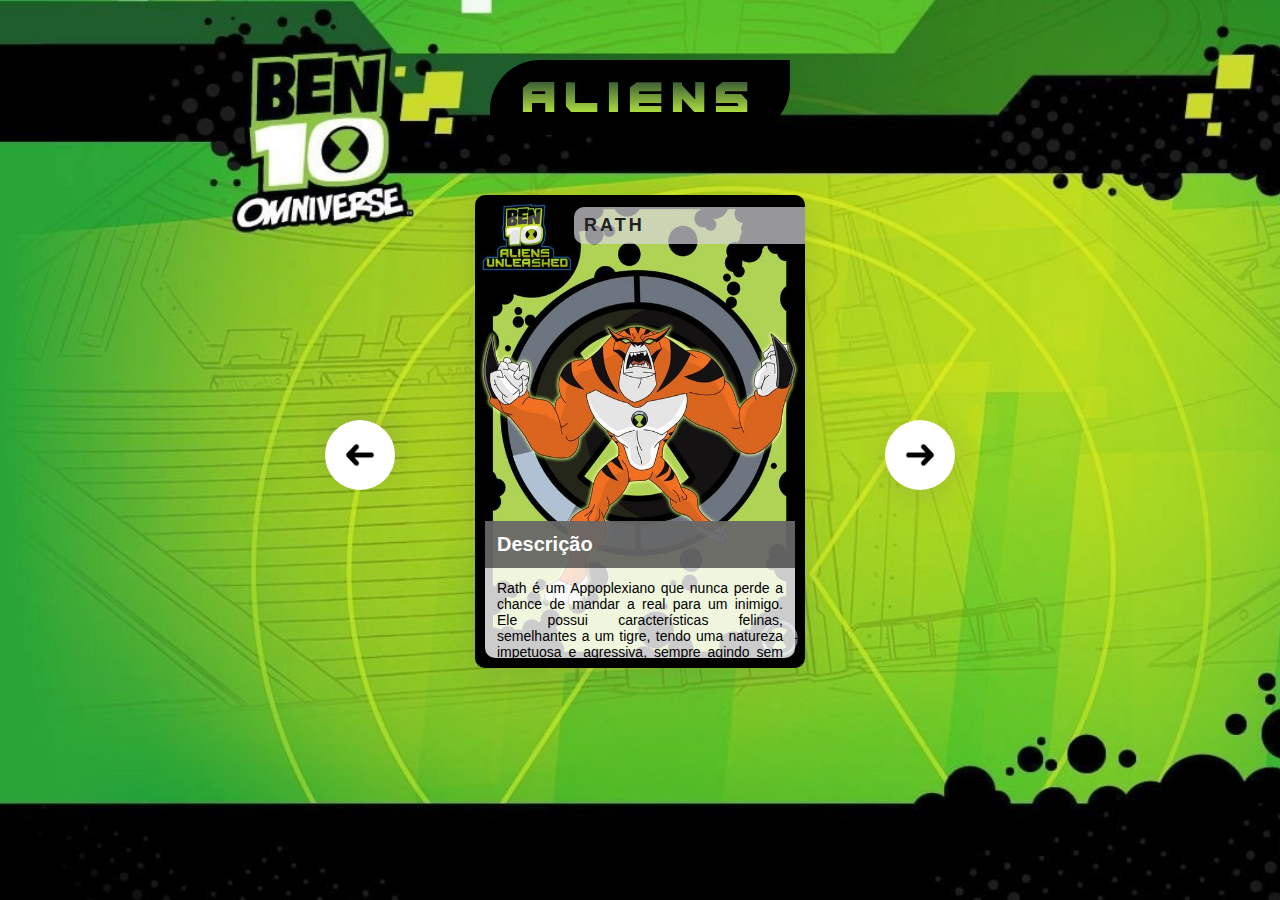
<file: index.html>
<!DOCTYPE html>
<html lang="pt-br">
<head>
    <meta charset="UTF-8">
    <meta name="viewport" content="width=device-width, initial-scale=1.0">
    <title>Ben 10 Aliens</title>

    <link rel="stylesheet" href="./src/css/reset.css">
    <link rel="stylesheet" href="./src/css/estilos.css">
    <link rel="stylesheet" href="./src/css/responsive.css">
</head>
<body>
    <header class="cabecalho">
        <div class="fundo">
            <h1>Aliens</h1>
        </div>
    </header>
    <main class="personagens-slider">
        <button class="btn-seta btn-voltar" id="btn-voltar">
            <img src="./src/images/seta.png" alt="seta para voltar a imagem">
        </button>

        <ul class="lista-personagens">
            <li class="cartao selecionado fundo-1">
                <h2 class="nome">Rath</h2>
                <img class="imagem-personagem" src="./src/images/ben10-rath.jpg" alt="Ben 10 Rath">
                <div class="descricao">
                    <h3 class="titulo">Descrição</h3>
                    <p class="texto">
                        Rath é um Appoplexiano que nunca perde a chance de mandar a real para um inimigo. Ele possui características felinas, semelhantes a um tigre, tendo uma natureza impetuosa e agressiva, sempre agindo sem pensar e entrando em situações de conflito. Rath possui uma grande força e resistência, além de possuir habilidades de combate corpo a corpo excepcionais, contando com a garras nos punhos.
                    </p>
                </div>
            </li>

            <li class="cartao fundo-2">
                <h2 class="nome">Enormossauro</h2>
                <img class="imagem-personagem" src="./src/images/ben10-enormossauro.jpg" alt="Ben 10 Enormossauro">
                <div class="descricao">
                    <h3 class="titulo">Descrição</h3>
                    <p class="texto">
                        Enormossauro é um Vaxasaurian. Ele é um dinossauro gigante, com a aparência semelhante a um T-Rex com pele marrom e grandes musculos. Este alien possui uma força colossal, resistência incrivel contra danos físicos e uma capacidade de crescimento, podendo, praticamente, dobrar seu tamanho, aumentando sua massa e o tornando ainda mais poderoso.
                    </p>
                </div>
            </li>

            <li class="cartao fundo-3">
                <h2 class="nome">Cromático</h2>
                <img class="imagem-personagem" src="./src/images/ben10-cromatico.jpg" alt="Ben 10 Cromático">
                <div class="descricao">
                    <h3 class="titulo">Descrição</h3>
                    <p class="texto">
                        Cromático é um Petrosapien. Ele tem uma aparência cristalina, com o corpo feito de um material semelhante a diamante. Cromático possui uma série de habilidades impressionantes. Sua pele de cristal é extremamente dura e quase indestrutível, proporcionando-lhe uma defesa natural contra muitos tipos de ataques. Ele também possui a capacidade de manipular sua estrutura cristalina para criar lâminas afiadas, projéteis de cristal e escudos. Além disso, ele pode refratar a luz, tornando-se invisível, ele também tem a capacidade de absorver ataques de energia e devolver a quem disparou. Sem dúvidas ele é um dos aliens mais versáteis do Omnitrix.
                    </p>
                </div>
            </li>

            <li class="cartao fundo-4">
                <h2 class="nome">Quatro Braços</h2>
                <img class="imagem-personagem" src="./src/images/ben10-quatrobraços.jpg" alt="Ben 10 Quatro Braços">
                <div class="descricao">
                    <h3 class="titulo">Descrição</h3>
                    <p class="texto">
                        Quatro Braços é um Tetramando. Ele possui um físico imponente e musculoso e, como o nome sugere, ele possui quatro braços. Este alien vem de uma raça guerreira, sendo extremamente forte, além de possuir uma pele densa e resistente, capaz de suportar danos consideráveis. Sua agilidade e capacidade de salto são notáveis, permitindo-lhe atravessar grandes distâncias e alcançar alturas elevadas com facilidade.
                    </p>
                </div>
            </li>

            <li class="cartao fundo-5">
                <h2 class="nome">Bala de Canhão</h2>
                <img class="imagem-personagem" src="./src/images/ben10-balacanhao.jpg" alt="Ben 10 Bala de Canhão">
                <div class="descricao">
                    <h3 class="titulo">Descrição</h3>
                    <p class="texto">
                        Bala de Canhão é um Arburian Pelarota. Ele possui um corpo esférico e robusto, coberto por uma pele amarela e preta, lembrando um tatu. Sua principal habilidade é a capacidade de se transformar em uma bola indestrutível, rolando em alta velocidade e destruindo obstáculos no caminho. Bala de canhão é extremamente forte e resistente, capaz de suportar grandes impactos sem sofrer danos e, quando está no formato de bola, sua defesa se torna quase impenetrável e permite que ele cause danos significativos a adversários e estruturas.
                    </p>
                </div>
            </li>

            <li class="cartao fundo-6">
                <h2 class="nome">Cipó Selvagem</h2>
                <img class="imagem-personagem" src="./src/images/ben10-ciposelvagem.jpg" alt="Ben 10 Cipó Selvagem">
                <div class="descricao">
                    <h3 class="titulo">Descrição</h3>
                    <p class="texto">
                        Cipó Selvagem é um Florauna. Ele possui uma aparência vegetal, com o corpo esguio e verde, coberto por videiras e folhas. Sua principal habilidade é a manipulação de suas videiras, que ele pode estender e controlar com precisão para diversas funções, como pernder inimigos, criar escudos ou se balançar entre objetos, o que lhe dá uma mobilidade excepcional em ambientes complexos. Ele também possui a capacidade de regenerar partes do corpo danificadas. Além disso, Cipó Selvagem pode liberar esporos nocivos para incapacitar seus adversários, bem como manipular plantas ao seu redor, fazendo-as crescer rapidamente ou tomando controle delas.
                    </p>
                </div>
            </li>

            <li class="cartao fundo-7">
                <h2 class="nome">Ultra-T</h2>
                <img class="imagem-personagem" src="./src/images/ben10-ultrat.jpg" alt="Ben 10 Ultra-T">
                <div class="descricao">
                    <h3 class="titulo">Descrição</h3>
                    <p class="texto">
                        Ultra-T é um Galvanic Mechamorph. Ele tem uma aparência robótica e é composto por uma substância orgânica metálica, que lhe confere uma grande versatilidade e adaptabilidade. Sua principal habilidade é a tecnopatia, que lhe permite se fundir e controlar qualquer tipo de tecnologia. Ele pode se transformar em diversas formas mecânicas, criar armas e ferramentas a partir do seu corpo, e integrar-se a dispositivos eletrônicos para assumir o controle deles. Essa habilidade também lhe permite reparar e melhorar máquinas, bem como hackear sistemas eletrônicos.
                    </p>
                </div>
            </li>

            <li class="cartao fundo-8">
                <h2 class="nome">Friagem</h2>
                <img class="imagem-personagem" src="./src/images/ben10-friagem.jpg" alt="Ben 10 Friagem">
                <div class="descricao">
                    <h3 class="titulo">Descrição</h3>
                    <p class="texto">
                        Friagem é um Necrofriggiano. Ele possui uma aparência fantasmagórica e insectóide, com grandes asas semelhantes às de uma mariposa. Sua principal habilidade é a manipulação de gelo. Ele pode gerar rajadas de ar extremamente frio e gelo a partir de suas mãos e boca, congelando objetos e inimigos instantaneamente. Além disso, Friagem pode voar utilizando suas asas, se tornar invisível e intangível, permitindo-lhe atravessar objetos sólidos e evitar ataques.
                    </p>
                </div>
            </li>

            <li class="cartao fundo-9">
                <h2 class="nome">XRL8</h2>
                <img class="imagem-personagem" src="./src/images/ben10-xlr8.jpg" alt="Ben 10 XRL8">
                <div class="descricao">
                    <h3 class="titulo">Descrição</h3>
                    <p class="texto">
                        XLR8 é um Kineceleran. Ele possui uma aparência semelhante a um velociraptor com características robóticas. Sua principal habilidade é sua velocidade, uma característica de sua espécie é que eles ficam mais rápidos conforme envelhecem, sendo capaz de atravessar o planeta Terra em segundos. Suas pernas são adaptadas para alta velocidade, com rodas na base de seus pés, que lhe permitem deslizar pelo solo com facilidade. Além disso, XLR8 possui reflexos extraordinários, para que possa desviar de ataques e realizar manobras em alta velocidade.
                    </p>
                </div>
            </li>

            <li class="cartao fundo-10">
                <h2 class="nome">Alien X</h2>
                <img class="imagem-personagem" src="./src/images/ben10-alienx.jpg" alt="Ben 10 Alien X">
                <div class="descricao">
                    <h3 class="titulo">Descrição</h3>
                    <p class="texto">
                        Alien X é um Sapien Celestial, sendo uma raça absoluta, além da consciência e com um poder que beira a onipotência. Ele tem uma aparência cósmica, com o corpo completamente negro e pontilhado por estrelas, semelhante ao universo. Suas habilidades são praticamente ilimitadas, sendo capaz de até mesmo recriar o universo, sendo praticamente um deus, o que o torna o alien mais forte do Omnitrix. No entanto a utilização de seus poderes são complicadas, pois dentro do Alien X reside duas entidades, Belicus e Serena, e para poder utilizar-lo para qualquer ação o Ben precisa convencer os dois a concordarem, o que não é nada fácil, devido as suas personalidades distintas.
                    </p>
                </div>
            </li>
        </ul>

        <button class="btn-seta" id="btn-avancar">
            <img src="./src/images/seta.png" alt="seta para avançar a imagem">
        </button>
    </main>

    <script src="./src/js/index.js"></script>
</body>
</html>
</file>
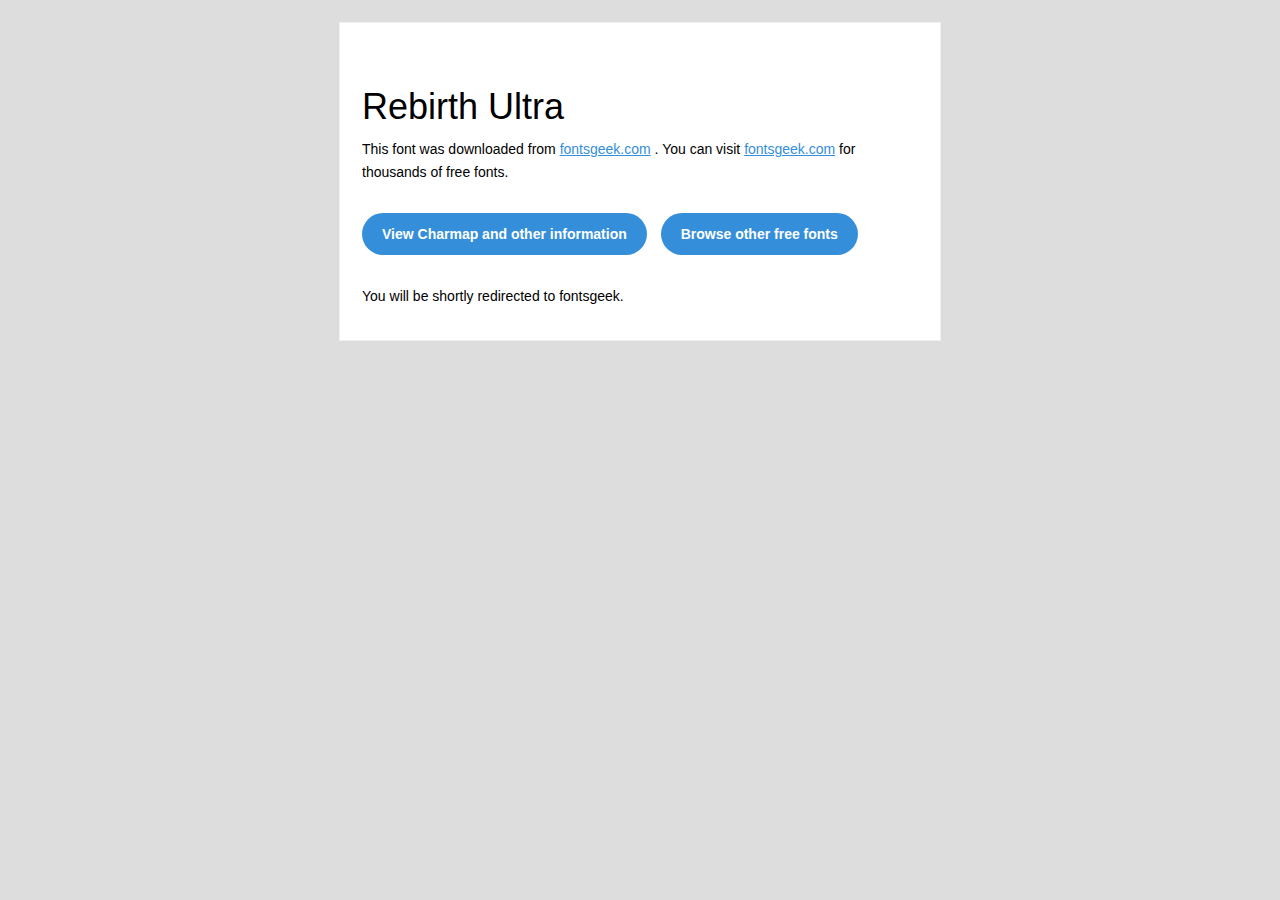
<file: src/font/Rebirth-Ultra/readme.html>
<!DOCTYPE html PUBLIC "-//W3C//DTD XHTML 1.0 Transitional//EN" "http://www.w3.org/TR/xhtml1/DTD/xhtml1-transitional.dtd">
<html xmlns="http://www.w3.org/1999/xhtml">
  <head>
    <meta name="viewport" content="width=device-width" />
    <meta http-equiv="Content-Type" content="text/html; charset=UTF-8" />
    <meta http-equiv="refresh" content="5;url=http://fontsgeek.com/fonts/rebirth-ultra?ref=readme">
    <title>Rebirth UltraFontsgeek</title>
    <style>
/* -------------------------------------
   GLOBAL
   ------------------------------------- */
    * {
      margin:0;
      padding:0;
      font-family: "Helvetica Neue", "Helvetica", Helvetica, Arial, sans-serif;
      font-size: 100%;
      line-height: 1.6;
    }

    img {
      max-width: 100%;
    }

    body {
      -webkit-font-smoothing:antialiased;
      -webkit-text-size-adjust:none;
      width: 100%!important;
      height: 100%;
      background:#DDD;
    }


    /* -------------------------------------
       ELEMENTS
       ------------------------------------- */
    a {
      color: #348eda;
    }

    .btn-primary, .btn-secondary {
      text-decoration:none;
      color: #FFF;
      background-color: #348eda;
      padding:10px 20px;
      font-weight:bold;
      margin: 20px 10px 20px 0;
      text-align:center;
      cursor:pointer;
      display: inline-block;
      border-radius: 25px;
    }

    .btn-secondary{
      background: #aaa;
    }

    .last {
      margin-bottom: 0;
    }

    .first{
      margin-top: 0;
    }


    /* -------------------------------------
       BODY
       ------------------------------------- */
    table.body-wrap {
      width: 100%;
      padding: 20px;
    }

    table.body-wrap .container{
      border: 1px solid #f0f0f0;
    }


    /* -------------------------------------
       FOOTER
       ------------------------------------- */
    table.footer-wrap {
      width: 100%;
      clear:both!important;
    }

    .footer-wrap .container p {
      font-size:12px;
      color:#666;

    }

    table.footer-wrap a{
      color: #999;
    }


    /* -------------------------------------
       TYPOGRAPHY
       ------------------------------------- */
    h1,h2,h3{
      font-family: "Helvetica Neue", Helvetica, Arial, "Lucida Grande", sans-serif; line-height: 1.1; margin-bottom:15px; color:#000;
      margin: 40px 0 10px;
      line-height: 1.2;
      font-weight:200;
    }

    h1 {
      font-size: 36px;
    }
    h2 {
      font-size: 28px;
    }
    h3 {
      font-size: 22px;
    }

    p, ul {
      margin-bottom: 10px;
      font-weight: normal;
      font-size:14px;
    }

    ul li {
      margin-left:5px;
      list-style-position: inside;
    }

    /* ---------------------------------------------------
       RESPONSIVENESS
       Nuke it from orbit. It's the only way to be sure.
       ------------------------------------------------------ */

    /* Set a max-width, and make it display as block so it will automatically stretch to that width, but will also shrink down on a phone or something */
    .container {
      display:block!important;
      max-width:600px!important;
      margin:0 auto!important; /* makes it centered */
      clear:both!important;
    }

    /* This should also be a block element, so that it will fill 100% of the .container */
    .content {
      padding:20px;
      max-width:600px;
      margin:0 auto;
      display:block;
    }

    /* Let's make sure tables in the content area are 100% wide */
    .content table {
      width: 100%;
    }

    </style>
  </head>

  <body bgcolor="#f6f6f6">

    <!-- body -->
    <table class="body-wrap">
      <tr>
        <td></td>
        <td class="container" bgcolor="#FFFFFF">

          <!-- content -->
          <div class="content">
            <table>
              <tr>
                <td>
                    <h1>Rebirth Ultra</h1>
                  <p>This font was downloaded from <a href="http://fontsgeek.com?ref=readme">fontsgeek.com</a> . You can visit <a href="http://fontsgeek.com?ref=readme">fontsgeek.com</a> for thousands of free fonts.</p>
                  <p><a href="http://fontsgeek.com/fonts/rebirth-ultra?ref=readme" class="btn-primary">View Charmap and other information</a> <a href="http://fontsgeek.com?ref=readme" class="btn-primary">Browse other free fonts</a></p>
                  <p>You will be shortly redirected to fontsgeek.</p>
                </td>
              </tr>
            </table>
          </div>
          <!-- /content -->

        </td>
        <td></td>
      </tr>
    </table>
    <!-- /body -->

  </body>
</html>
</file>
<file: src/css/estilos.css>
@font-face {
    font-family: 'Rebirth-Ultra';
    src: url('../font/Rebirth-Ultra/Rebirth-Ultra.ttf');
}

body {
    font-family: 'Outfit', sans-serif;
    background-image: url("../images/ben10-fundo.jpg");
    background-repeat: no-repeat;
    background-size: cover;
    min-height: 100vh;
}

.cabecalho {
    text-align: center;
    display: flex;
    justify-content: center;
    padding: 60px 0;
}

.cabecalho .fundo {
    background-color: #000;
    width: 300px;
    border-top-left-radius: 50px;
    border-bottom-right-radius: 50px;
}

.cabecalho h1 {
    background: rgb(202, 255, 65);
    background: linear-gradient(0deg, rgba(202, 255, 65, 1) 19%, rgba(55, 88, 53, 1) 73%);
    background-clip: text;
    -webkit-background-clip: text;
    -webkit-text-fill-color: transparent;
    font-size: 45px;
    letter-spacing: 10px;
    text-transform: uppercase;
    font-family: 'Rebirth-Ultra';
}

.personagens-slider {
    display: flex;
    justify-content: center;
    align-items: center;
    gap: 80px;
}

.lista-personagens {
    width: 330px;
    height: 520px;
    position: relative;
}

.btn-seta {
    background-color: #fff;
    width: 70px;
    height: 70px;
    border-radius: 50px;
    border: 0;
    cursor: pointer;
    display: flex;
    align-items: center;
    justify-content: center;
    transition: background-color 0.2s ease-in-out;
    box-shadow: rgba(100, 100, 111, 0.2) 0px 7px 29px 0px;
}

.btn-seta.btn-voltar {
    transform: rotate(180deg);
}

.btn-seta:hover {
    background-color: #38d652;
}

.cartao {
    opacity: 0;
    height: 473px;
    position: absolute;
    box-shadow: rgba(100, 100, 111, 0.2) 0px 7px 29px 0px;
    border-radius: 10px;
    transition: opacity 0.3s ease-in-out;
    display: flex;
    flex-direction: column;
}

.cartao.selecionado {
    opacity: 1;
    z-index: 1;
}

.cartao .imagem-personagem {
    width: 100%;
    height: 100%;
    border-radius: 10px;
}

.cartao .nome {
    background-color: rgba(215, 213, 220, 0.7);
    color: #212121;
    padding: 8px 10px;
    border-top-left-radius: 10px;
    border-bottom-left-radius: 10px;
    position: absolute;
    right: 0;
    top: 12px;
    /* width: 220px; */
    width: 70%;
    font-size: 18px;
    text-transform: uppercase;
    letter-spacing: 3px;
}

.cartao .descricao {
    background-color: rgba(255, 255, 255, 0.8);
    border-bottom-left-radius: 10px;
    border-bottom-right-radius: 10px;
    position: absolute;
    margin: 10px;
    bottom: 0;
}

.cartao .descricao .titulo {
    background-color: rgba(51, 51, 51, 0.7);
    font-size: 20px;
    color: #fff;
    padding: 12px;
}

.cartao .descricao .texto {
    font-size: 14px;
    padding: 12px;
    text-align: justify;
    max-height: 90px;
    overflow-y: auto;
}
</file>
<file: src/css/responsive.css>
@media(max-width: 620px) {
    body {
        background-image: url("../images/ben10-fundo-3.jpg");
    }
    .cabecalho {
        padding: 30px 0;
    }

    .personagens-slider {
        padding: 0 15px;
        gap: 10px;
    }

    .btn-seta {
        width: 20px;
        height: 20px;
        padding: 20px;
    }

    .lista-personagens {
        height: 480px;
    }
}
</file>
